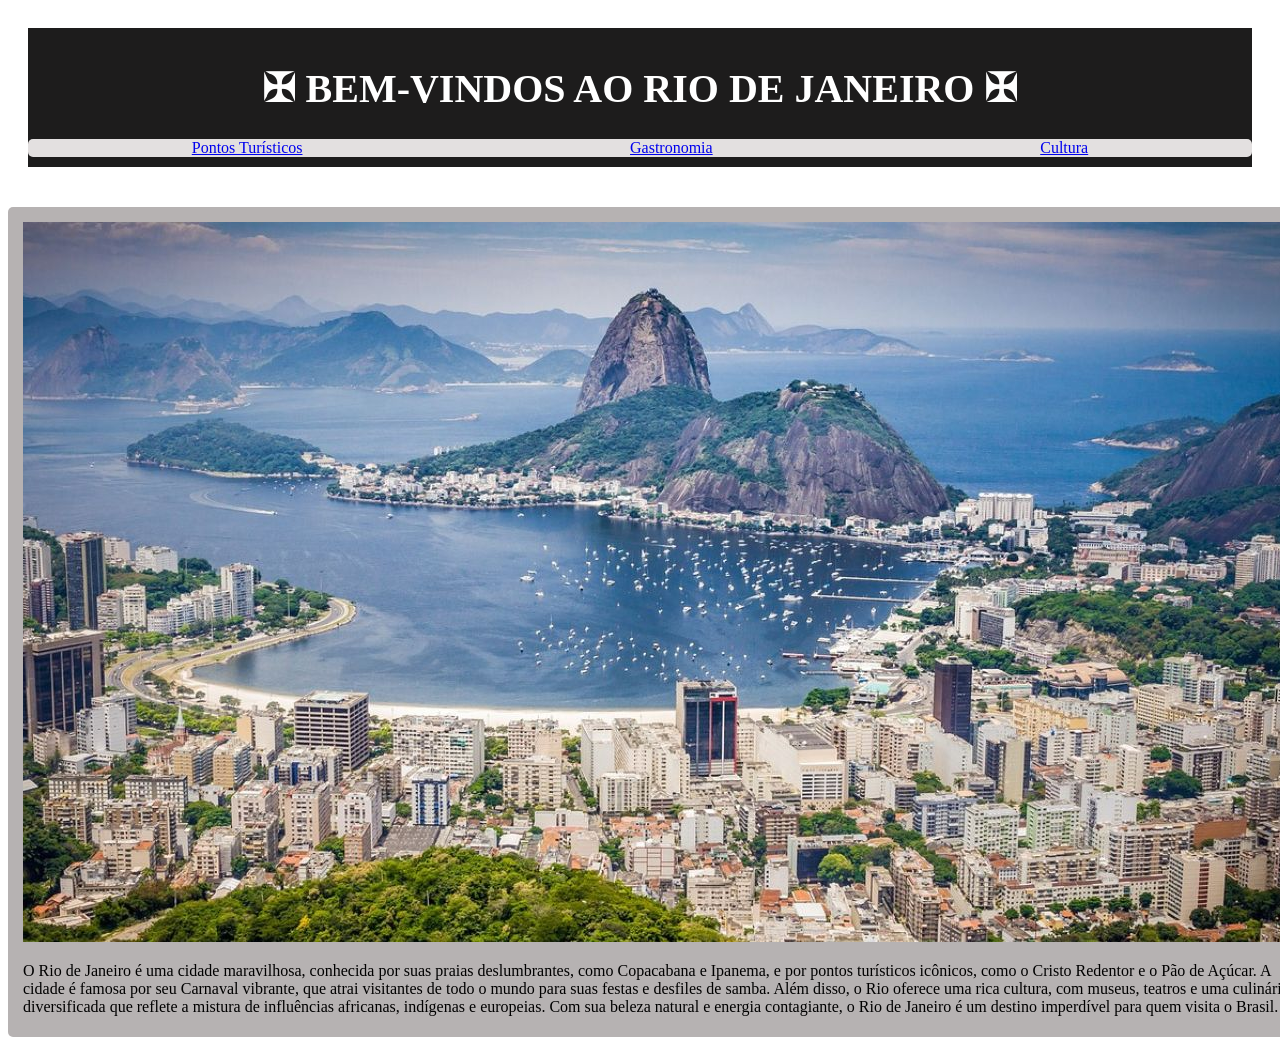
<file: atividade1/index.html>
<!DOCTYPE html>
<html lang="pt-BR">
  <head>
    <meta charset="UTF-8" />
    <meta name="viewport" content="width=device-width, initial-scale=1.0" />
    <link rel="stylesheet" href="styles.css" />
    <title>Documento1</title>
  </head>
  <body>
    <div class="container">
      <header>
        <h1> ✠ BEM-VINDOS AO RIO DE JANEIRO ✠</h1>
        <nav>
          <ul>
            <li><a href="#pontos-turisticos">Pontos Turísticos</a></li>
            <li><a href="#gastronomia">Gastronomia</a></li>
            <li><a href="#cultura">Cultura</a></li>
          </ul>
        </nav>
      </header>
    </div>
    <div class="main-content">
      <div class="content">
        <img
          src="img/rio_de_janeiro_capa_Oenjebc.jpg"
          alt="Imagem do RJ"
        />
        <p>
          O Rio de Janeiro é uma cidade maravilhosa, conhecida por suas
          praias deslumbrantes, como Copacabana e Ipanema, e por pontos turísticos
          icônicos, como o Cristo Redentor e o Pão de Açúcar. A cidade é famosa
          por seu Carnaval vibrante, que atrai visitantes de todo o mundo para
          suas festas e desfiles de samba. Além disso, o Rio oferece uma rica
          cultura, com museus, teatros e uma culinária diversificada que reflete a
          mistura de influências africanas, indígenas e europeias. Com sua
          beleza natural e energia contagiante, o Rio de Janeiro é um destino
          imperdível para quem visita o Brasil.
    </div>
    
  </body>
</html>
</file>
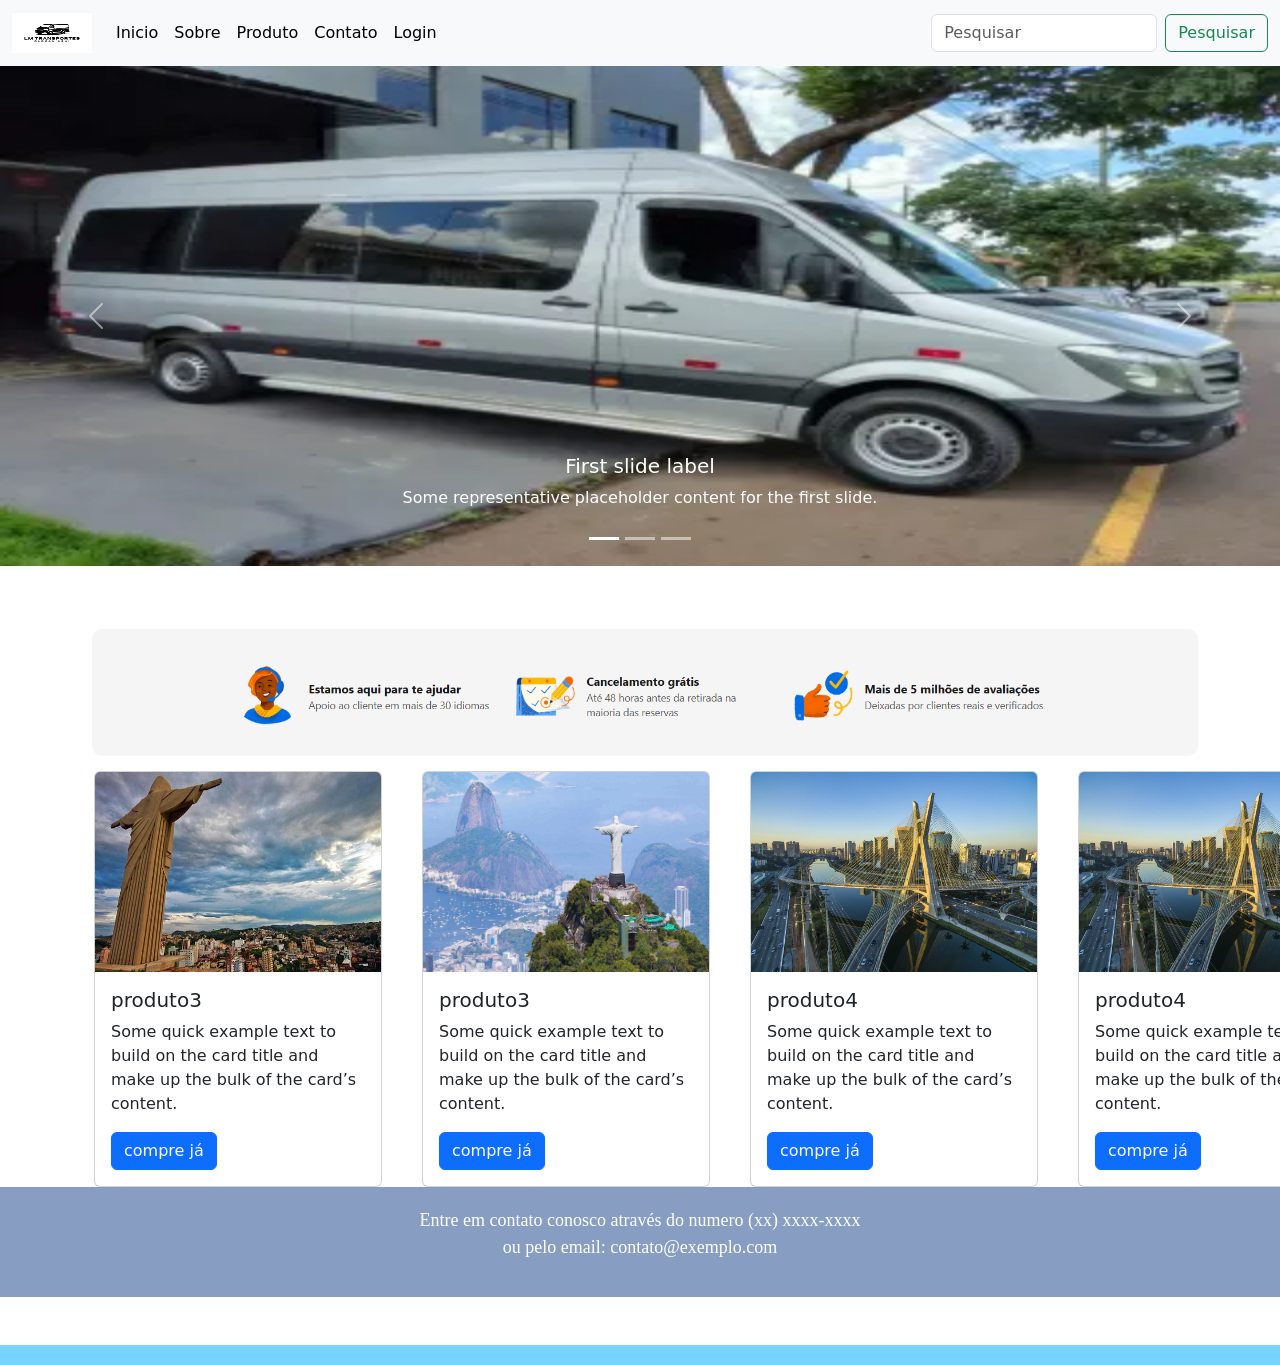
<file: atividadeLM/LM.HTML>
<!DOCTYPE html>
<html lang="en">
  <head>
    <meta charset="UTF-8" />
    <meta name="viewport" content="width=device-width, initial-scale=1.0" />
    <link rel="stylesheet" href="LM.CSS" />
    <link
      href="https://cdn.jsdelivr.net/npm/bootstrap@5.3.8/dist/css/bootstrap.min.css"
      rel="stylesheet"
      integrity="sha384-sRIl4kxILFvY47J16cr9ZwB07vP4J8+LH7qKQnuqkuIAvNWLzeN8tE5YBujZqJLB"
      crossorigin="anonymous"
    />
    <title>LM Transportes</title>
  </head>
  <body>
    <header class="header">
      <!-- navbar -->
      <nav id="home" class="navbar navbar-expand-lg bg-body-tertiary">
        <div class="container-fluid">
          <a class="navbar-brand" href="#"
            ><img class="logotipoImg" src="img/logo.png" alt=""
          /></a>
          <button
            class="navbar-toggler"
            type="button"
            data-bs-toggle="collapse"
            data-bs-target="#navbarSupportedContent"
            aria-controls="navbarSupportedContent"
            aria-expanded="false"
            aria-label="Toggle navigation"
          >
            <span class="navbar-toggler-icon"></span>
          </button>
          <div class="collapse navbar-collapse" id="navbarSupportedContent">
            <ul class="navbar-nav me-auto mb-2 mb-lg-0">
              <li class="nav-item">
                <a
                  class="nav-link active"
                  aria-current="page"
                  href="#carouselExampleCaptions"
                  >Inicio</a
                >
              </li>
              <li class="nav-item">
                <a class="nav-link active" aria-current="page" href="#about"
                  >Sobre</a
                >
              </li>
              <li class="nav-item">
                <a class="nav-link active" aria-current="page" href="#product"
                  >Produto</a
                >
              </li>
              <li class="nav-item">
                <a class="nav-link active" aria-current="page" href="#contact"
                  >Contato</a
                >
              </li>
              <li class="nav-item">
                <a class="nav-link active" aria-current="page" href="login.html"
                  >Login</a
                >
              </li>
            </ul>
            <!-- navbar -->
            <form class="d-flex" role="Pesquisar">
              <input
                class="form-control me-2"
                type="Pesquisar"
                placeholder="Pesquisar"
                aria-label="Pesquisar"
              />
              <button class="btn btn-outline-success" type="submit">
                Pesquisar
              </button>
            </form>
          </div>
        </div>
      </nav>
    </header>
    <!-- carrousel aqui -->
    <div id="carouselExampleCaptions" class="carousel slide">
      <div class="carousel-indicators">
        <button
          type="button"
          data-bs-target="#carouselExampleCaptions"
          data-bs-slide-to="0"
          class="active"
          aria-current="true"
          aria-label="Slide 1"
        ></button>
        <button
          type="button"
          data-bs-target="#carouselExampleCaptions"
          data-bs-slide-to="1"
          aria-label="Slide 2"
        ></button>
        <button
          type="button"
          data-bs-target="#carouselExampleCaptions"
          data-bs-slide-to="2"
          aria-label="Slide 3"
        ></button>
      </div>
      <div class="carousel-inner">
        <div class="carousel-item active">
          <img src="img/carrossel5.webp" class="d-block w-100" alt="..." />
          <div class="carousel-caption d-none d-md-block">
            <h5>First slide label</h5>
            <p>Some representative placeholder content for the first slide.</p>
          </div>
        </div>
        <div class="carousel-item">
          <img src="img/carrossel2.jpg" class="d-block w-100" alt="..." />
          <div class="carousel-caption d-none d-md-block">
            <h5>Second slide label</h5>
            <p>Some representative placeholder content for the second slide.</p>
          </div>
        </div>
        <div class="carousel-item">
          <img src="img/carrossel3.jpg" class="d-block w-100" alt="..." />
          <div class="carousel-caption d-none d-md-block">
            <h5>Third slide label</h5>
            <p>Some representative placeholder content for the third slide.</p>
          </div>
        </div>
      </div>
      <button
        class="carousel-control-prev"
        type="button"
        data-bs-target="#carouselExampleCaptions"
        data-bs-slide="prev"
      >
        <span class="carousel-control-prev-icon" aria-hidden="true"></span>
        <span class="visually-hidden">Previous</span>
      </button>
      <button
        class="carousel-control-next"
        type="button"
        data-bs-target="#carouselExampleCaptions"
        data-bs-slide="next"
      >
        <span class="carousel-control-next-icon" aria-hidden="true"></span>
        <span class="visually-hidden">Next</span>
      </button>
    </div>

    <!-- banner empressas -->
    <div class="container mt-5">
      <div class="row">
        <div class="col">
          <img src="img/rolo2.png" alt="" />
        </div>
      </div>
    </div>
    <!-- produtos -->
    <section id="product" class="contentSection"></section>
    <!-- cards produtos -->
    <!-- !-- card1 -->
  
    <div class="container d-flex gap-3">
<!-- card 2 -->
    <div class="container d-flex  gap-3">
 <div class="card" style="width: 18rem;">
  <img src="img/muriaé.jpg" class="card-img-top" alt="...">
  <div class="card-body">
    <h5 class="card-title">produto3</h5>
    <p class="card-text">Some quick example text to build on the card title and make up the bulk of the card’s content.</p>
    <a href="#" class="btn btn-primary">compre já</a>
  </div>
</div>
</div>
<!-- card 3 -->
    <div class="container d-flex gap-3">
 <div class="card" style="width: 18rem;">
  <img src="img/rio de janeiro.jpg" class="card-img-top" alt="...">
  <div class="card-body">
    <h5 class="card-title">produto3</h5>
    <p class="card-text">Some quick example text to build on the card title and make up the bulk of the card’s content.</p>
    <a href="#" class="btn btn-primary">compre já</a>
  </div>
</div>
</div>
<!-- card 4 -->
    <div class="container d-flex gap-3">
 <div class="card" style="width: 18rem;">
  <img src="img/são paulo.jpeg" class="card-img-top" alt="...">
  <div class="card-body">
    <h5 class="card-title">produto4</h5>
    <p class="card-text">Some quick example text to build on the card title and make up the bulk of the card’s content.</p>
    <a href="#" class="btn btn-primary">compre já</a>
  </div>
</div>
</div>
<!-- card 4 -->
    <div class="container d-flex gap-3">
 <div class="card" style="width: 18rem;">
  <img src="img/são paulo.jpeg" class="card-img-top" alt="...">
  <div class="card-body">
    <h5 class="card-title">produto4</h5>
    <p class="card-text">Some quick example text to build on the card title and make up the bulk of the card’s content.</p>
    <a href="#" class="btn btn-primary">compre já</a>
  </div>
</div>
</div>
    </div>
    <!-- contato -->
    <section id="contact" class="contentSection">
      <p>Entre em contato conosco através do numero (xx) xxxx-xxxx
        <br />ou pelo email: contato@exemplo.com
        
      </p>
    </section>
    
    <!-- footer -->
    <footer class="bg-red text-center text-white mt-5">
    <script
      src="https://cdn.jsdelivr.net/npm/bootstrap@5.3.8/dist/js/bootstrap.bundle.min.js"
      integrity="sha384-FKyoEForCGlyvwx9Hj09JcYn3nv7wiPVlz7YYwJrWVcXK/BmnVDxM+D2scQbITxI"
      crossorigin="anonymous"
    ></script>
  </body>
</html>
</file>
<file: atividade1/styles.css>
.container {
  margin: 0 auto;
  padding: 20px;
}

header {
  background-color: #1d1c1c;
  padding: 10px 0;
  text-align: center;
  color: white;
  width: 100%;
}

h1 {
  font-size: 2.5em;
  margin: 20;
}
nav {
  background-color: #e3e0e0;
  padding: 0px;
  margin-top: 20px;
  border-radius: 5px;
}
nav ul {
  list-style-type: none;
  padding: 0;
  margin: 0;
  display: flex;
  justify-content: space-around;
}
nav ul li {
  margin: 0 10px;
}
.main-content {
  grid-column: 2/6;
  background-color: #b6b2b2;
  padding: 15px;
  margin-top: 20px;
  border-radius: 5px;
  height: 800px;
  width: 1290px;
}
footer {
  background-color: #1d1c1c;
  color: white;
  text-align: center;
  padding: 10px 0;
  margin-top: 20px;
  width: 100%;
}
</file>
<file: atividadeLM/LM.CSS>
.logotipoImg {
  width: 80px;
  height: 40px;
}
img {
  width: 500px;
  height: 500px;
}
.card-img-top {
  width: 100%;
  height: 200px;
}
.favImg {
  width: 30px;
  height: auto;
}
.corousel::after {
  content: "";
  width: 100%;
  height: 100%;
  background: linear-gradient(to top, rgb(116, 100, 100), transparent);
}

.col img {
  width: 100%;
  height: auto;
  border-radius: 10px;
}
#bannerE {
  width: 100%;
  height: auto;
  border-radius: 10px;
}

.col {
  flex: 1;
  min-width: 250px;
  text-align: center;
  max-width: 300px;
  padding: 15px;
  margin-left: 10px;
}
.col ul {
  list-style: none;
  padding: 0;
}
.list-unstyled {
  list-style: none;
  padding: 0;
  margin: 0;
}
.link-secondary {
  color: rgb(255, 255, 255);
  text-decoration: none;
  font-size: 18px;
  font-family: "Times New Roman", Times, serif;
}
#informacao_adicional {
  margin: 5px 0;
  font-size: 16px;
  color: aqua;
}

.row {
  display: flex;
  gap: 20px;
  margin-top: 15px;
  flex-wrap: wrap;
  justify-content: center;
}
.container1 {
  background-color: rgb(130, 0, 102);
  color: rgb(248, 248, 248);
}
.container2 {
  background-color: cornflowerblue;
  color: black;
}
ul {
  list-style: none;
  padding: 0;
}
#about {
  padding: 20px;
  background-color: rgba(113, 89, 108, 0.493);
  color: white;
  text-align: center;
  font-family: "Times New Roman", Times, serif;
  font-size: 18px;
}
#contact {
  padding: 20px;
  background-color: rgba(13, 59, 133, 0.493);
  color: rgb(255, 255, 255);
  text-align: center;
  font-family: "Times New Roman", Times, serif;
  font-size: 18px;
}
label {
  font-size: 18px;
  font-family: "Times New Roman", Times, serif;
  color: rgb(4, 87, 150);
}
footer {
  background-color: rgb(118, 212, 255);
  color: rgb(248, 248, 248);
  text-align: center;
  padding: 10px;
  font-family: "Times New Roman", Times, serif;
}
</file>
